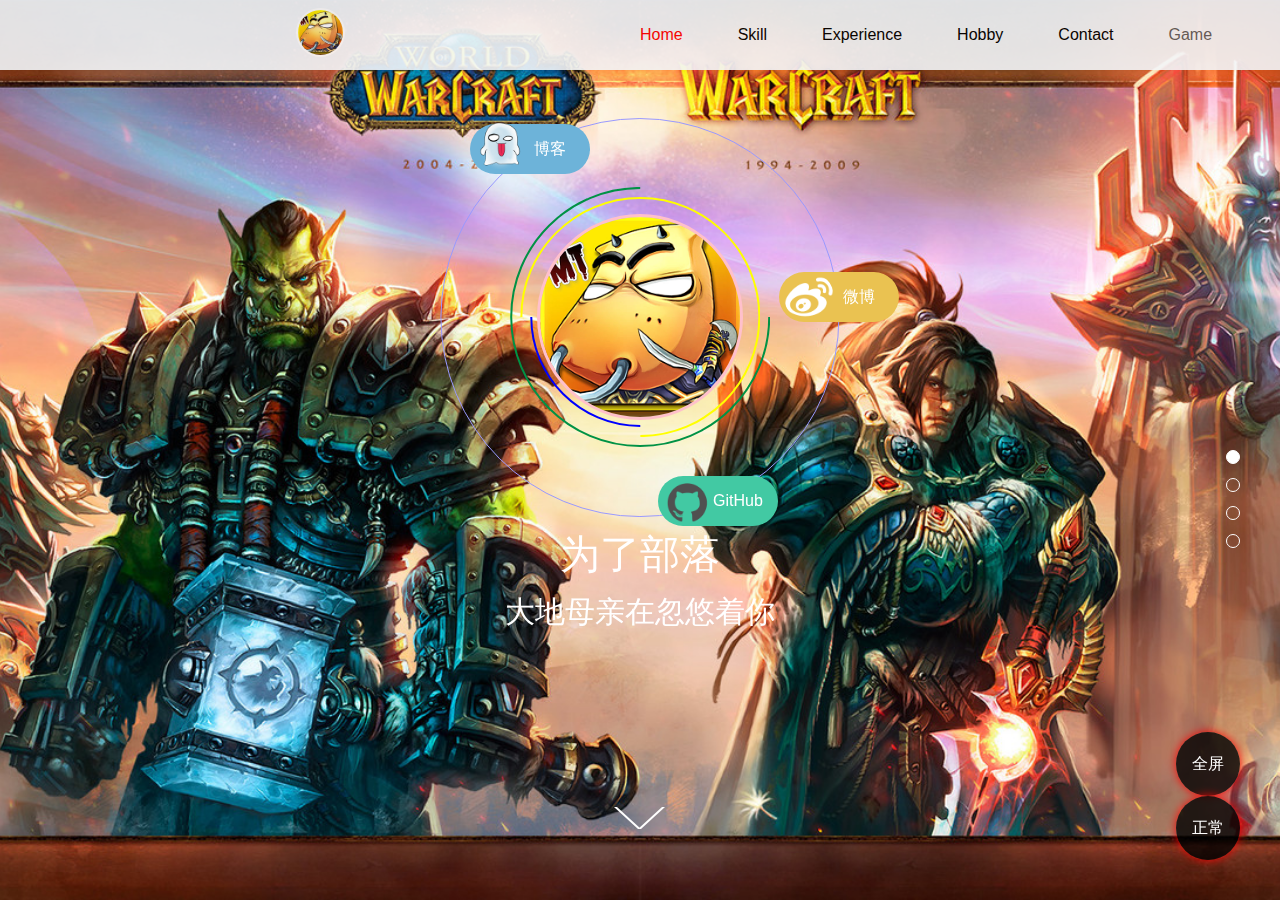
<file: index.html>
﻿<!DOCTYPE html>
<html lang="en">
<head>
	<meta charset="UTF-8">
	<title>MT(pup)</title>
    
    <meta name="viewport" content="width=device-width,initial-scale=1.0,maximum-scale=1.0,user-scalable=no">
    <meta name="apple-mobile-app-capable" content="yes">
    <meta name="apple-mobile-app-status-bar-style" content="black">
   
    <meta name="description" content="一只叫做黑夜的阿宅，想成为家喻户晓的大侠">
    <meta name="keywords" content="二次元，宅属性，前端，编程，全栈，绘画，设计">
    <meta http-equiv="X-UA-Compatible" content="IE=edge,chrome=1" />
    <meta http-equiv="X-UA-Compatible" content="IE=edge">
    <meta name="author" content="cononico">
    <meta name="application-name" content="Cononico" >

    <link rel="stylesheet" type="text/css" href="css/main.css">
    <link rel="stylesheet" type="text/css" href="css/process.css">
    <link rel="shortcut icon"  type="image/x-icon" href="favicon.ico" />
    
    <script type="text/javascript">
        //设定rem值
        document.getElementsByTagName("html")[0].style.fontSize = document.documentElement.clientWidth/20 + 'px';
    </script>
</head>
<body>
	<header class="head">
        <div class="head_logo_div">
            <img class="logo_img" src="images/upload/head.jpg"></a>
        </div>
        <div class="head_nav_div">
             <nav class="head_nav">
                <ul id="nav_ul">
                    <li class="nav_li_on nav_ul_li">Home</li>
                    <li class="nav_ul_li">Skill</li>
                    <li class="nav_ul_li">Experience</li>
                    <li class="nav_ul_li">Hobby</li>
                    <li class="nav_ul_li">Contact</li>
                    <a href="demos/sudoku/sudoku.html" target="_blank"><li class="nav_ul_li">Game</li></a>
                </ul>
            </nav>
        </div>
        <div class="clear"></div>
    </header>
    
    <ul class="float_btn" id="float_btn">
        <li class="btn_on"></li>
        <li></li>
        <li></li>
        <li></li>
    </ul>
    <div class="full_btn">
        <a href="javascript:;" id="full_screen_y">全屏</a>
        <a href="javascript:;" id="full_screen_n">正常</a>
    </div>
    <div class="wrapBox" id="wrapBox">
        <div class="box">
            <img class="box_bg" src="images/upload/pic_1.jpg">
            <div class="box01_content">
                <div class="head_div">
                    <div class="cycle_item">
                        <a href="javascript:;" class="github_a" id="github_a" target="_blank">
                            <span class="github_icon"></span>
                            <span class="github_text"><p class="item_name">GitHub</p></span>
                        </a>
                        <a href="javascript:;" class="weibo_a" id="weibo_a" target="_blank">
                            <span class="weibo_icon"></span>
                            <span class="weibo_text"><p class="item_name">微博</p> </span>
                        </a>
                        <a href="javascript:;" class="blog_a" id="blog_a" target="_blank">
                            <span class="blog_icon"></span>
                            <span class="blog_text"><p class="item_name"> 博客</p></span>
                        </a>

                        <div class="green_cycle">
                            <img class="green_cycle_img" src="images/icon/green_cycle.svg">
                            <div class="yellow_cycle">
                                <img class="yellow_cycle_img" src="images/icon/yellow_cycle.svg">
                                <div class="blue_cycle">
                                    <img class="blue_cycle_img" src="images/icon/blue_cycle.svg">
                                    <div class="head_img_div">
                                        <img class="head_img" src="images/upload/head.jpg">
                                    </div>
                                </div>
                            </div>
                        </div>
                    </div>
                </div>
                <h1 class="title">为了部落</h1>
                <h2 class="title_h2">大地母亲在忽悠着你</h2>
                <div id="box01_text">
                <p class="box01_p">我替补一万年！</p>
                <p class="box01_p">现在让我当MT......</p>
                <p class="box01_p">你们这是自寻死路.</p>
                </div>
            </div>
            <div class="arrow_div">
                <img class="arrow_img" src="images/icon/arrowhead.png">
            </div>
        </div>
        
        <div class="box">
            <img class="box_bg" src="images/upload/pic_2.jpg">
            
            <div class="box02_content box_content">
                <div id='bar_container' class="bar_container">
                    <div class='bar mint' data-percent='85' data-skill='HTML5+CSS3'></div>
                    <div class='bar red' data-percent='75' data-skill='JavaScript'></div>
                    <div class='bar lila' data-percent='50' data-skill='前端工程化'></div>
                    <div class='bar orange' data-percent='30' data-skill='Node.js'></div>
                    <div class='bar gray' data-percent='30' data-skill='Java || C++'></div>
                    <div class="bar blue" data-percent='50' data-skill='PS&FW'></div>
                    <div class="bar green" data-percent='40' data-skill='绘画'></div>
                </div>
                <div id="box02_text">
                    <h1>About Skill</h1>
                    <div class="overline"></div>
                    <p>2009,第一次接触是C/C++,第一个Hello Word</p>
                    <p>2010,三月份在寝室迷上了网络游戏</p>
                    <p>九月份开始学习到Java</p>
                    <p>2011,年初的时候摸了摸Android，觉得稀奇有趣</p>
                    <p>剩下的月份我在看JavaWeb</p>
                    <p>2012,接触js脚本,兴趣开始转到前端和脚本语言</p>
                    <p>上半年插科打诨</p>
                    <p>下半年开始学习H5,CSS3,JS</p>
                    <p>总之计算机让我稀奇古怪的想法得以实现，获得莫大的成就感</p>
                    <p>从而全程满状态满buff</p>
                    <p>而未来...</p>
                    <p>想成为一名全栈工程师</p>
                </div>
                <div class="clear"></div>
            </div>
            
            <div class="arrow_div">
                <img class="arrow_img" src="images/icon/arrowhead.png">
            </div>
            
        </div>
        
        <div class="box">
            <img class="box_bg" src="images/upload/pic_3.jpg">
            
            <div class="box_content box03_content">
                <ul id="timeUl" class="timeUl">
                    <li>
                        <div>
                            <h1>2009-2013</h1>
                            <p>湖北文理学院</p>
                            <p>专业：电子信息工程</p>
                            <p>在游戏里奋力拼杀险些在考试战场中挂科(poi~)</p>
                            <p>最喜欢的科目是wow<p>
                            <p>总想有所作为（然并卵TVT）</p>
                        </div>
                    </li>
                    <li>
                        <div>
                            <h1>2013.3-2015.9</h1>
                            <p>云蜂智慧传媒</p>
                            <p>程序员</p>
                            <p>学到好多学校学不到的东西</p>
                            <p>对未来充满希望</p>
                        </div>
                    </li>
                    <li>
                       <div>
                            <h1>2015.10-NOW</h1>
                            <p>场地汇信息技术有限公司</p>
                            <p>前端工程师</p>
                            <p>懂得越多越觉得需要学习</p>
                            <p>满状态满buff</p>
                        </div>
                    </li>
                    <li>
                       <div>
                            <h1>Future</h1>
                            
                            <p>...</p>
                        </div>
                    </li>
                </ul>
                 <div class="left_div" id="left_div">
                     <img class="left_arrow" src="images/icon/arrowleft.png">
                 </div>
                 <div class="right_div" id="right_div">
                      <img class="right_arrow" src="images/icon/arrowright.png">
                 </div>
            </div>
            
             <div class="arrow_div">
                <img class="arrow_img" src="images/icon/arrowhead.png">
            </div>
        </div>
        
        
        <div class="box">
            
            <img class="box_bg" src="images/upload/pic_4.jpg">
            <div class="box_content box04_content">
                <h1 class="box04_title">Something Of Hobby</h1>
                <ul class="hobby_content">
                    <li class="hobby_01">
                        <div class="hobby_img_div">
                            <div class="spinner spinner_01"></div>
                            <div class="hobby_img">
                                <img src="images/upload/kapok.jpg">
                            </div>
                            <div class="hobby_img_info">
                                <h1>绘画</h1>
                                <h2>素描&水粉</h2>
                            </div>
                        </div>
                        <div class="hobby_text_div">
                            <div class="hobby_img_info_mob">
                                <h1>绘画/<a>手绘&CG</a></h1>
                            </div>
                            <p class="about_p">
                                小学时就开始拿着笔头被要烂的铅笔瞎画,
                                可惜父母和我都没发现这是个值得培养的爱好,以至于现在发展为一个手残.(美术生比较容易考大学)
                            </p>
                            <p>
                                比较擅长素描静物,人物始终画不好.
                                </a>
                            </p>
                        </div>
                    </li>
                    <li class="hobby_02">
                        <div class="hobby_img_div">
                            <div class="spinner spinner_02"></div>
                            <div class="hobby_img">
                                <img src="images/upload/acg.png">
                            </div>
                            <div class="hobby_img_info">
                                <h1>影视</h1>
                                <h2>动漫&电影&wow</h2>
                            </div>
                        </div>
                        <div class="hobby_text_div">
                            <div class="hobby_img_info_mob">
                                <h1>影视<a>动漫&电影&wow</a></h1>
                            </div>
                            <p class="about_p">
                                相对于日系动漫更喜欢欧美动漫,
                                电影剧情类的.还有总觉得国外的影视作品观点角度很独特.
                            </p>
                            <p>
                                电影对我而言是和文学一样的文化,最具感染力的抒情方式.
                            </p>
                        </div>
                    </li>
                    <li class="hobby_03">
                        <div class="hobby_img_div">
                            <div class="spinner spinner_03"></div>
                            <div class="hobby_img">
                                <img src="images/upload/reading.jpg">
                            </div>
                            <div class="hobby_img_info">
                                <h1>其他</h1>
                                <h2>夜跑&数独</h2>
                            </div>
                        </div>
                        <div class="hobby_text_div">
                            <div class="hobby_img_info_mob">
                                <h1>运动/<a>夜跑</a></h1>
                            </div>
                            <p class="about_p">
                                和大多数人一样跑步最初的目的是为了减肥;
                                但真正坚持一段时间后会上瘾;跑步可以什么都不想仅仅数着呼吸节奏;
                                也可以不停的思考脑洞无线放大.
                                数独是一种什么都不用只需要动脑子的游戏与我来说是一种享受.
                            </p>
                            <p>
                                此外也会写些小程序自娱自乐.
                            </p>
                        </div>
                    </li>
                    <div class="clear"></div>
                </ul>
            </div>
             <div class="arrow_div">
                <img class="arrow_img" src="images/icon/arrowhead.png">
            </div>
        </div>
        
        <foot id="foot" class="foot">
            <h1 class="foot_title">Contact With Me</h1>
            <div class="foot_info_main">
                <ul>
                    <li class="github_items">
                        <a href="https://github.com/puplive" target="_blank">GitHub</a>
                    </li>
                    <li class="google_items">
                        <a href="JavaScript:;" target="_blank">Google+</a>
                    
                    </li>
                    <li class="twitter_items">
                        <a href="JavaScript:;" target="_blank">Twitter</a>
                    
                    </li>
                    <li class="facebook_items">
                        <a href="JavaScript:;" target="_blank">FaceBook</a>
                    
                    </li>
                    <li class="weibo_items">
                        <a href="JavaScript:;" target="_blank">微博</a>
                    
                    </li>
                    <li class="zhihu_items">
                        <a href="https://www.zhihu.com/people/puplive" target="_blank">知乎</a>
                    
                     </li>
                     <li class="blog_items">
                        <a href="JavaScript:;" target="_blank">博客</a>
                    
                     </li>
                     <li class="email_items">
                        <a href="mailto:136320309@qq.com" target="_blank">邮箱</a>
                    </li>
                    <div class="clear"></div>
                </ul>
                <div class="qrcode_div">
                    <span class="weixin">
                        <a class="weixin_icon"></a>
                        <img class="weixin_img" src="images/upload/weixin_qr.jpg">
                    </span>
                    <span class="dingding">
                        <a class="dingding_icon"></a>
                        <img class="dingding_img" src="images/upload/dingding_qr.jpg">
                    </span>
                    <span class="qq">
                        <a class="qq_icon"></a>
                        <img class="qq_img" src="images/upload/qq_qr.jpg">
                    </span>
                </div>
            </div>
            <div class="foot_power">
                <h3>©2016 Pwoerd 
                    <a href="javascript:;" title="Night" target="_blank"> Night's</a>
                    <a href="javascript:;" title="IceEnd">山口山</a>
                    <a href="javascript:;" title="beian" target="_blank">安泽拉斯ICP备0000000号-0</a>
                </h3>
            </div>
        </foot>
    </div>
    <script type="text/javascript" src="js/main.js"></script>
</body>
    
</html>
</file>
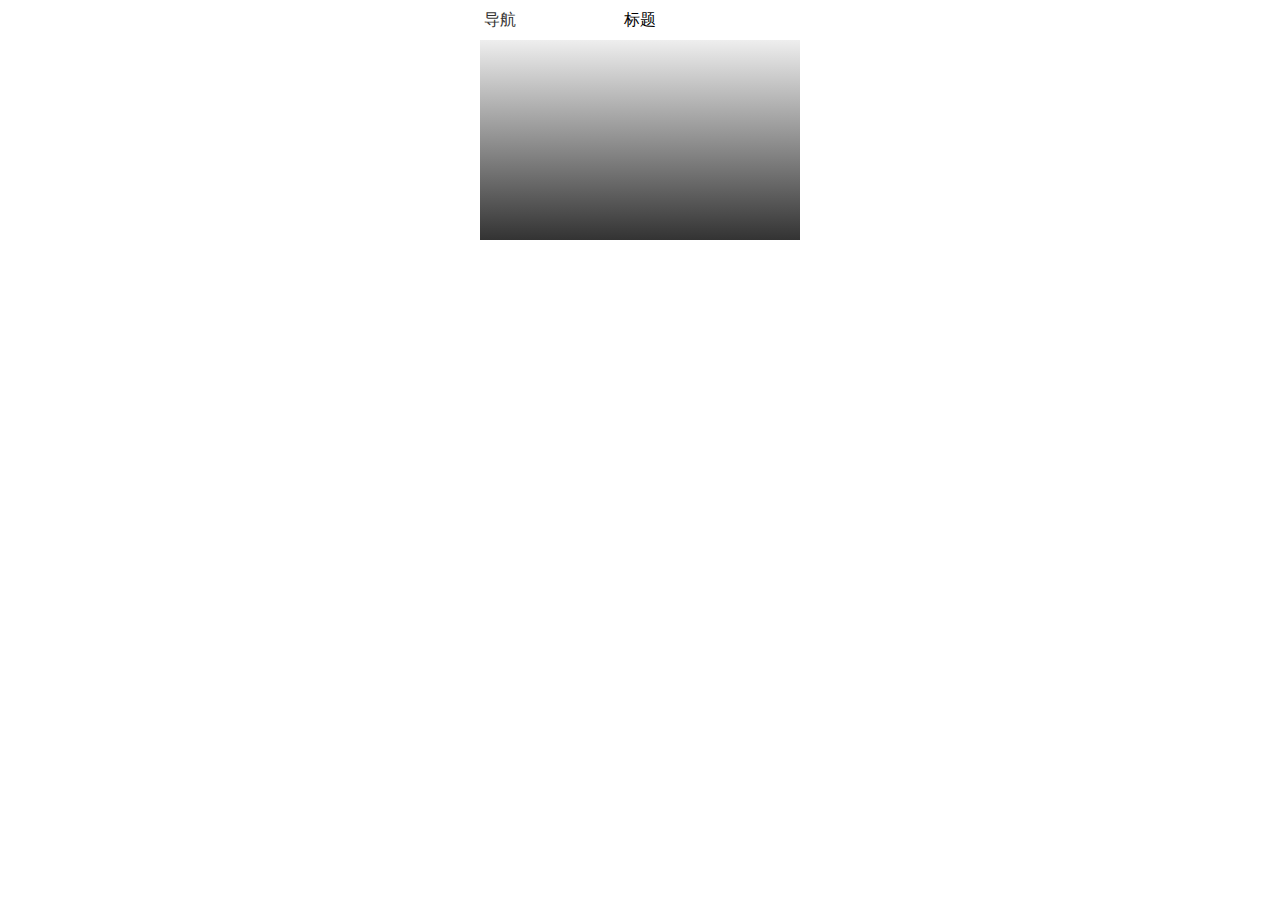
<file: video/list.html>
<!DOCTYPE html>
<html lang="en">
<head>
	<meta charset="UTF-8">
	<title>电影</title>
	<meta name="viewport" content="width=device-width,initial-scale=1.0,maximum-scale=1.0,user-scalable=no">
	<link rel="stylesheet" href="style/video.css">
</head>
<body>
	<div class="main">
		<header class="header">
			<a class="btn" id="nav_btn" href="javascript:;">导航</a>
			<h1>标题</h1>
			<a class="btn"></a>
		</header>
		<nav class="nav" id="nav">
			<a href="javascript:;">首页</a>
			<a href="javascript:;">p1</a>
			<a href="javascript:;">p2</a>
			<a href="javascript:;">p3</a>
			<a href="javascript:;">p4</a>
			<a href="javascript:;">p5</a>	
		</nav>
		<div class="con av">
			<ul class="list" id="list">
				<li>
					<h3></h3>
					<p></p>
					<a href=""></a>
				</li>
			</ul>
		</div>
			

	</div>
	<script type="text/javascript" src="../js/jquery-3.1.1.min.js"></script>
	<script src="js/video.js"></script>
	<script src="js/tpl.js"></script>
	<script src="js/data.js"></script>
	<script>
		console.log(data);
		v_list('list',data);
	</script>
</body>
</html>
</file>
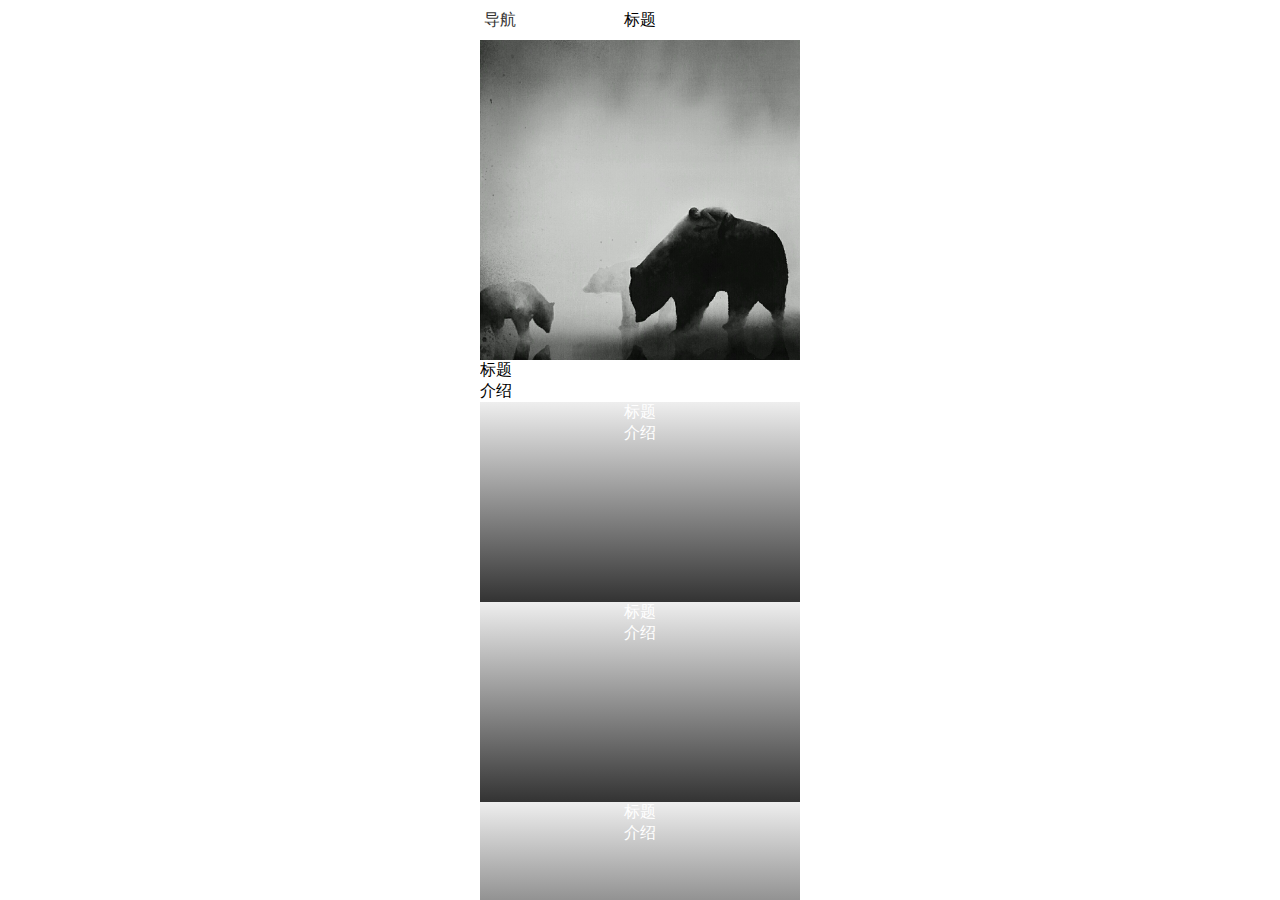
<file: video/video.html>
<!DOCTYPE html>
<html lang="en">
<head>
	<meta charset="UTF-8">
	<title>电影</title>
	<meta name="viewport" content="width=device-width,initial-scale=1.0,maximum-scale=1.0,user-scalable=no">
	<link rel="stylesheet" href="style/video.css">
</head>
<body>
	<div class="main">
		<header class="header">
			<a class="btn" id="nav_btn" href="javascript:;">导航</a>
			<h1>标题</h1>
			<a class="btn"></a>
		</header>
		<nav class="nav" id="nav">
			<a href="javascript:;">首页</a>
			<a href="javascript:;">p1</a>
			<a href="javascript:;">p2</a>
			<a href="javascript:;">p3</a>
			<a href="javascript:;">p4</a>
			<a href="javascript:;">p5</a>	
		</nav>
		<article class="con">
			<article>
				<div class="banner">
					<ul>
						<li>
							<img src="images/ban1.jpg" alt="">
						</li>
					</ul>
				</div>
				<section>
					<h3>标题</h3>
					<p>介绍</p>
				</section>
			</article>
			<ul class="list">
				<li>
					<h3>标题</h3>
					<p>介绍</p>
				</li>
				<li>
					<h3>标题</h3>
					<p>介绍</p>
				</li>
				<li>
					<h3>标题</h3>
					<p>介绍</p>
				</li>
				<li>
					<h3>标题</h3>
					<p>介绍</p>
				</li>
			</ul>
		</article>

	</div>
	<script type="text/javascript" src="../js/jquery-3.1.1.min.js"></script>
	<script src="js/video.js"></script>
</body>
</html>
</file>
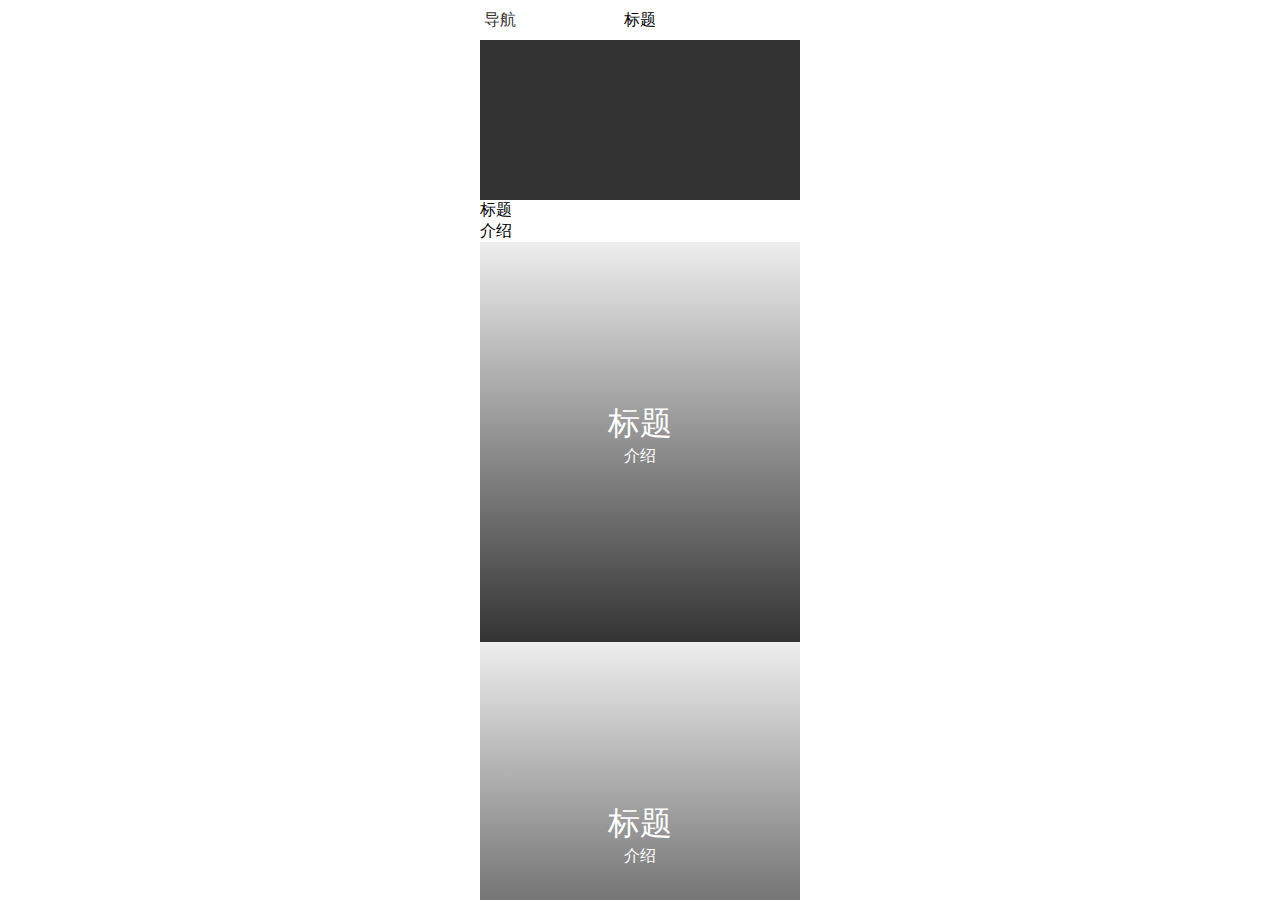
<file: yangfa/yf.html>
<!DOCTYPE html>
<html lang="en">
<head>
	<meta charset="UTF-8">
	<title>yf</title>
	<meta name="viewport" content="width=device-width,initial-scale=1.0,maximum-scale=1.0,user-scalable=no">
	<link rel="stylesheet" href="yf.css">
	
</head>
<body>
	<div class="main">
		<header class="header">
			<a class="btn" id="nav_btn" href="javascript:;">导航</a>
			<h1>标题</h1>
			<a class="btn"></a>
		</header>
		<nav class="nav" id="nav">
			<a href="javascript:;">首页</a>
			<a href="javascript:;">p1</a>
			<a href="javascript:;">p2</a>
			<a href="javascript:;">p3</a>
			<a href="javascript:;">p4</a>
			<a href="javascript:;">p5</a>	
		</nav>
		<article class="con">
			<article>
				<div class="banner"></div>
				<section>
					<h3>标题</h3>
					<p>介绍</p>
				</section>
			</article>
			<article class="list">
				<section>
					<h3>标题</h3>
					<p>介绍</p>
				</section>
				<section>
					<h3>标题</h3>
					<p>介绍</p>
				</section>
				<section>
					<h3>标题</h3>
					<p>介绍</p>
				</section>
				<section>
					<h3>标题</h3>
					<p>介绍</p>
				</section>
			</article>
		</article>

	</div>
	<script type="text/javascript" src="../js/jquery-3.1.1.min.js"></script>
	<script src="yf.js"></script>
</body>
</html>
</file>
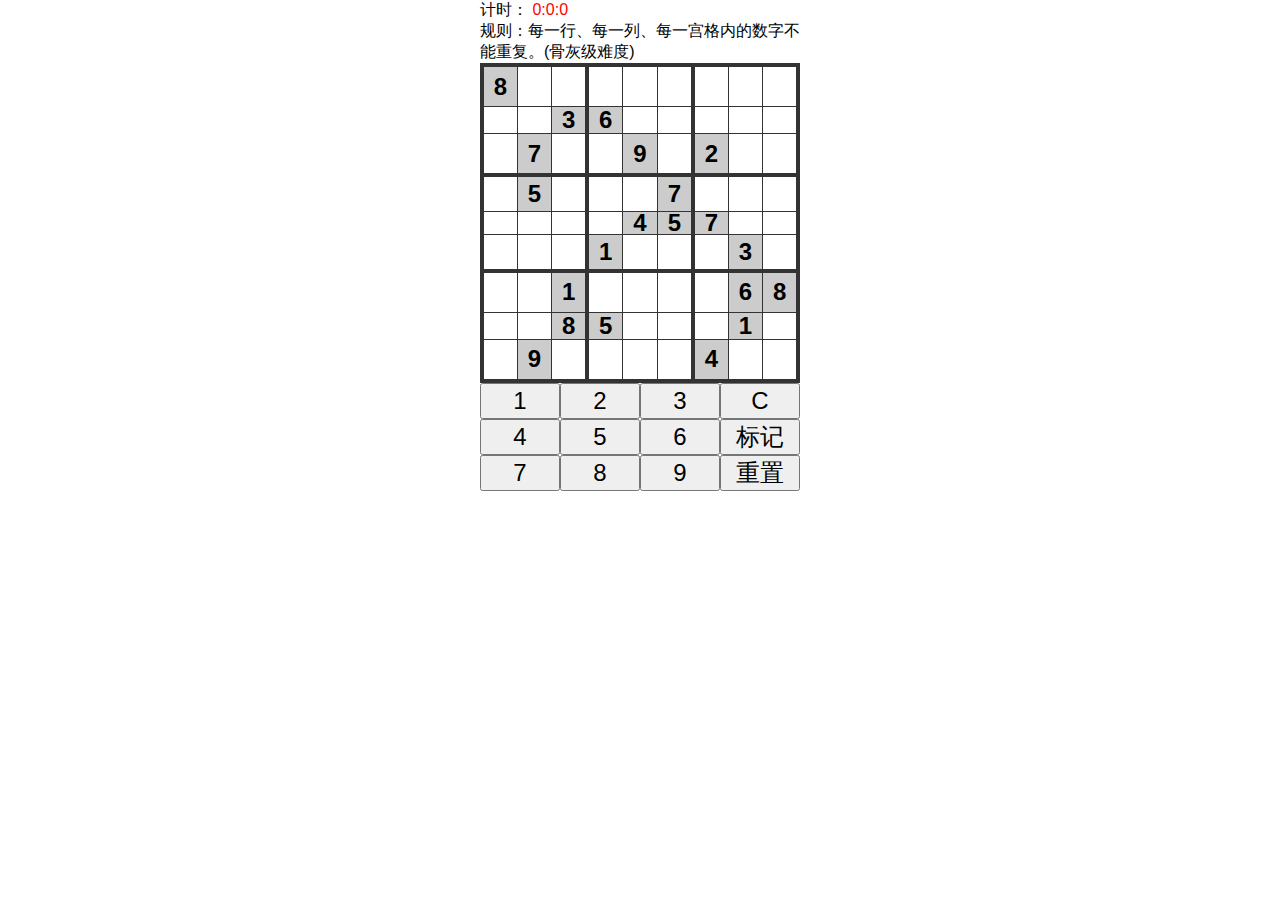
<file: demos/sudoku/sudoku.html>
<!doctype html>
<html>
<head>
    <meta charset="utf-8">
    <meta name="viewport" content="width=device-width,initial-scale=1.0,maximum-scale=1.0,user-scalable=no">
    <title>数独-李国瑞</title>
    <link rel="stylesheet" href="../../css/public.css">
    <link rel="stylesheet" href="sudoku.css">
    <script src="../../js/fontSize.js"></script>
</head>
<body>
    <div class="main" id="main"> 
        <div id="rule">
            <p>计时： <span id="timer"></span></p>
            <p>规则：每一行、每一列、每一宫格内的数字不能重复。(骨灰级难度)</p>
        </div>
        <table class="tb" id="tab">
        	<tr class="tr" id="tr_0">
            	<td>
                	<table class="tb_1" id="tb_0">
                        <tr><td></td><td></td><td></td></tr>
                        <tr><td></td><td></td><td></td></tr>   
                        <tr><td></td><td></td><td></td></tr>    
                    </table>
                </td>
                <td>
                	<table class="tb_1" id="tb_1">
                        <tr><td></td><td></td><td></td></tr>
                        <tr><td></td><td></td><td></td></tr>   
                        <tr><td></td><td></td><td></td></tr>    
                    </table>     
                </td>
                <td>
                	<table class="tb_1" id="tb_2">
                        <tr><td></td><td></td><td></td></tr>
                        <tr><td></td><td></td><td></td></tr>   
                        <tr><td></td><td></td><td></td></tr>    
                    </table>     
                </td>
            </tr>
            <tr class="tr" id="tr_1">
            	<td>
                	<table class="tb_1" id="tb_3">
                        <tr><td></td><td></td><td></td></tr>
                        <tr><td></td><td></td><td></td></tr>   
                        <tr><td></td><td></td><td></td></tr>    
                    </table>     
                </td>
                <td>
                	<table class="tb_1" id="tb_4">
                        <tr><td></td><td></td><td></td></tr>
                        <tr><td></td><td></td><td></td></tr>   
                        <tr><td></td><td></td><td></td></tr>    
                    </table>     
                </td>
                <td>
                	<table class="tb_1" id="tb_5">
                        <tr><td></td><td></td><td></td></tr>
                        <tr><td></td><td></td><td></td></tr>   
                        <tr><td></td><td></td><td></td></tr>    
                    </table>     
                </td>
            </tr>
            <tr class="tr" id="tr_2">
            	<td>
                	<table class="tb_1" id="tb_6">
                        <tr><td></td><td></td><td></td></tr>
                        <tr><td></td><td></td><td></td></tr>   
                        <tr><td></td><td></td><td></td></tr>    
                    </table>     
                </td>
                <td>
                	<table class="tb_1" id="tb_7">
                        <tr><td></td><td></td><td></td></tr>
                        <tr><td></td><td></td><td></td></tr>   
                        <tr><td></td><td></td><td></td></tr>    
                    </table>     
                </td>
                <td>
                	<table class="tb_1" id="tb_8">
                        <tr><td></td><td></td><td></td></tr>
                        <tr><td></td><td></td><td></td></tr>   
                        <tr><td></td><td></td><td></td></tr>    
                    </table>     
                </td>
            </tr> 
        </table>
        <div class="btn" id="btn">
            <input type="button" value="1">
            <input type="button" value="2">
            <input type="button" value="3">
            <input type="button" value="C">
            <input type="button" value="4">
            <input type="button" value="5">
            <input type="button" value="6">
            <input type="button" value="标记">
            <input type="button" value="7">
            <input type="button" value="8">
            <input type="button" value="9">
            <input type="button" value="重置">
        </div>
    </div>
    <script type="text/javascript" src="../../js/jquery-3.1.1.min.js"></script>
    <script src="sudoku.js"></script>
</body>
</html>
</file>
<file: css/process.css>
#bar_container{
    float: left;
    color: #ffffff;
    width: 50%;
}

#box02_text{
    float: left;
}

.bar {
  height: 40px;
  width: 0;
  transition: width 1.2s ease-in-out;
  -webkit-transition: width 1.2s ease-in-out;
  -moz-transition: width 1.2s ease-in-out;
  -ms-transition: width 1.2s ease-in-out;
  position: relative;
  margin: 30px 0;
  border-radius: 4px;
}

.bar.mint {
  background-color: #14c3a2;
  background-image: repeating-linear-gradient(-45deg, #14c3a2, #14c3a2 30px, #22e8c3 30px, #22e8c3 60px);
  background-size: 600px 100%;
  animation: barberpole 12s linear infinite;
  -webkit-animation: barberpole 12s linear infinite;
  -moz-animation: barberpole 12s linear infinite;
  -o-animation: barberpole 12s linear infinite;
  -ms-accelerator: barberpole 12s linear infinite;
  border-bottom: 5px solid #0d7e68;
}

.bar.red {
  background-color: #cf4647;
  background-image: repeating-linear-gradient(-45deg, #cf4647, #cf4647 30px, #da6e6f 30px, #da6e6f 60px);
  background-size: 600px 100%;
  animation: barberpole 12s linear infinite;
  -webkit-animation: barberpole 12s linear infinite;
  -moz-animation: barberpole 12s linear infinite;
  -o-animation: barberpole 12s linear infinite;
  -ms-accelerator: barberpole 12s linear infinite;
  border-bottom: 5px solid #9f292a;
}

.bar.orange {
  background-color: #eb7b59;
  background-image: repeating-linear-gradient(-45deg, #eb7b59, #eb7b59 30px, #f09f87 30px, #f09f87 60px);
  background-size: 600px 100%;
  animation: barberpole 12s linear infinite;
  -webkit-animation: barberpole 12s linear infinite;
  -moz-animation: barberpole 12s linear infinite;
  -o-animation: barberpole 12s linear infinite;
  -ms-accelerator: barberpole 12s linear infinite;
  border-bottom: 5px solid #dd481b;
}

.bar.lila {
  background-color: #524656;
  background-image: repeating-linear-gradient(-45deg, #524656, #524656 30px, #6d5d72 30px, #6d5d72 60px);
  background-size: 600px 100%;
  animation: barberpole 12s linear infinite;
  -webkit-animation: barberpole 12s linear infinite;
  -moz-animation: barberpole 12s linear infinite;
  -ms-accelerator: barberpole 12s linear infinite;
  -o-animation: barberpole 12s linear infinite;
  border-bottom: 5px solid #2a242c;
}

.bar.gray {
  background-color: #595b5a;
  background-image: repeating-linear-gradient(-45deg, #595b5a, #595b5a 30px, #727574 30px, #727574 60px);
  background-size: 600px 100%;
  animation: barberpole 12s linear infinite;
  -webkit-animation: barberpole 12s linear infinite;
  -moz-animation: barberpole 12s linear infinite;
  -ms-accelerator: barberpole 12s linear infinite;
  -o-animation: barberpole 12s linear infinite;
  border-bottom: 5px solid #333434;
}

.bar.blue {
  background-color: blueviolet;
  background-image: repeating-linear-gradient(-45deg, #595b5a, #595b5a 30px, #727574 30px, #727574 60px);
  background-size: 600px 100%;
  animation: barberpole 12s linear infinite;
  -webkit-animation: barberpole 12s linear infinite;
  -moz-animation: barberpole 12s linear infinite;
  -o-animation: barberpole 12s linear infinite;
  -ms-accelerator: barberpole 12s linear infinite;
  border-bottom: 5px solid #333434;
}

.bar.green {
  background-color: green;
   background-image: repeating-linear-gradient(-45deg, #cf4647, #cf4647 30px, #da6e6f 30px, #da6e6f 60px);
  background-size: 600px 100%;
  animation: barberpole 12s linear infinite;
  -webkit-animation: barberpole 12s linear infinite;
  -moz-animation: barberpole 12s linear infinite;
  -o-animation: barberpole 12s linear infinite;
  -ms-accelerator: barberpole 12s linear infinite;
  border-bottom: 5px solid #dd481b;
}

.bar.active:after, .bar.active:before {
  opacity: 1;
  font-size: 16px;
}

.bar:before {
  content: attr(data-skill);
  display: block;
  position: absolute;
  top: 0;
  left: 0;
  padding: 10px;
  height: 40px;
  font-style: italic;
  opacity: 0;
  transition: opacity 2s 0.6s;
  -webkit-transition: opacity 2s 0.6s;
  -moz-transition: opacity 2s 0.6s;
  -ms-transition: opacity 2s 0.6s;
  -o-animation: opacity 2s 0.6s;
}

.bar:after {
  content: attr(data-percent) "%";
  display: block;
  position: absolute;
  top: 0;
  right: 0;
  height: 40px;
  padding: 10px;
  opacity: 0;
  transition: opacity 2s 0.6s;
  -webkit-transition: opacity 2s 0.6s;
  -moz-transition: opacity 2s 0.6s;
  -ms-transition: opacity 2s 0.6s;
  -o-animation: opacity 2s 0.6s;
}

@keyframes barberpole {
  from {
    background-position: 0% 0%;
  }

  to {
    background-position: 600px 0%;
  }
}

@-webkit-keyframes barberpole {
  from {
    background-position: 0% 0%;
  }

  to {
    background-position: 600px 0%;
  }
}

@-moz-keyframes barberpole {
  from {
    background-position: 0% 0%;
  }

  to {
    background-position: 600px 0%;
  }
}

@-ms-keyframes barberpole {
  from {
    background-position: 0% 0%;
  }

  to {
    background-position: 600px 0%;
  }
}

@-o-keyframes barberpole {
  from {
    background-position: 0% 0%;
  }

  to {
    background-position: 600px 0%;
  }
}

.bar.active[data-percent="5"] {
  width: 5%;
}

.bar.active[data-percent="10"] {
  width: 10%;
}

.bar.active[data-percent="15"] {
  width: 15%;
}

.bar.active[data-percent="20"] {
  width: 20%;
}

.bar.active[data-percent="25"] {
  width: 25%;
}

.bar.active[data-percent="30"] {
  width: 30%;
}

.bar.active[data-percent="35"] {
  width: 35%;
}

.bar.active[data-percent="40"] {
  width: 40%;
}

.bar.active[data-percent="45"] {
  width: 45%;
}

.bar.active[data-percent="50"] {
  width: 50%;
}

.bar.active[data-percent="55"] {
  width: 55%;
}

.bar.active[data-percent="60"] {
  width: 60%;
}

.bar.active[data-percent="65"] {
  width: 65%;
}

.bar.active[data-percent="70"] {
  width: 70%;
}

.bar.active[data-percent="75"] {
  width: 75%;
}

.bar.active[data-percent="80"] {
  width: 80%;
}

.bar.active[data-percent="85"] {
  width: 85%;
}

.bar.active[data-percent="90"] {
  width: 90%;
}

.bar.active[data-percent="95"] {
  width: 95%;
}

.bar.active[data-percent="100"] {
  width: 100%;
}
</file>
<file: demos/sudoku/sudoku.css>
/**{
        margin:0;
        padding:0;
        font-family:'黑体'
}*/
#timer{color: #f00}
.main{
        width:20rem;
        margin:0 auto;
        font-family:微软雅黑,Helvetica,Microsoft YaHei;
        /*background:#FFF*/
}
table{
        table-layout:fixed;
        border:2px solid #333;
        box-sizing: border-box;
        line-height: 0;
}
.tb{
        width: 20rem;
        height: 20rem;
}
.tb .tb_1{
        width: 100%;
        height: 100%
}
.tb .tb_1 td{
        border:1px solid #333;
        text-align:center;
        font-weight: bold;
        font-size: 1.5rem;
}
.tb .wrong{color:#f00}
.tb .td_style{ background:#FF9}

.tb .initial{
        background: #ccc
}
.btn{
        width: 20rem;
        border:0px solid #000;
}
.btn input{
        width: 25%;
        line-height: 2rem;
        font-size: 1.5rem;
        float: left;
}
.btn .input_style{
        background-color: #337ab7;
        border-color: #2e6da4;
}
</file>
<file: css/main.css>
/* reset */
*{
    margin:0;
    padding:0;
    list-style-type:none;
    font-family: 'Microsoft Yahei', '宋体', arial, 'Hiragino Sans GB', Helvetica;
}

label{
    cursor:pointer;
}

img{
    vertical-align:middle;
}

table{
    empty-cells:show;
    border-collapse:collapse;
    border-spacing:0;
}

abbr,acronym{
    border:0;
    font-variant:normal;
}

address,caption,cite,code,dfn,em,th,var,optgroup{
    font-style:normal;
    font-weight:normal;
}

input,button,textarea,select,optgroup,option{
    font-family:inherit;
    font-size:inherit;
    font-style:inherit;
    font-weight:inherit;
}

input,button,textarea,select{
    *font-size:100%;
}

a,img{
    border:0;
}

a,a:visited,a:hover{
    color:#5e5e5e; 
    text-decoration:none;
}

.clear{
    clear: both;
}

/*main*/
body{
    background-color: #ffffff;
    width: 100%;
}

.head{
    position: fixed;
    top: 0;
    left: 0;
    z-index: 999;
    width: 100%;
    background-color: #f3f7fa;
    height: 70px;
    filter:alpha(opacity=90);
    -moz-opacity:0.9;
    opacity:0.9;
    -khtml-opacity: 0.9;  
}

.logo_img{
    width: 45px;
    height: 45px;
    border-radius: 50%;
    border: 2px solid #ffffff;
    margin-bottom: 15px;
}

.head_logo_div,.head_nav_div{
    width: 50%;
    float: left;
}

.head_logo_div{
    line-height: 70px;
    text-align: center;
}

.head_nav_div{
    line-height: 70px;
}

.head_nav{
    margin: 0 auto;
}

.head_nav ul li{
    float: left;
    margin-right: 55px;
    cursor: pointer;
    font-size: 16px;
}

.head_nav ul li a{
    font-size: 16px;
    color: #333333;
    -webkit-transition: all 0.2s;
    -moz-transition: all 0.2s;
    -o-transition: all 0.2s;
    transform: all 0.2s;
}

.head_nav ul li a:hover{
    color:#4b91c9;
}

.wrapBox{
    top: 0;
    position: fixed;
    width: 100%;
    height: 100%;
}
/*
#wrapBox{
    -webkit-transition: all 1s;
    -moz-transition: all 1s;
    -o-transition: all 1s;

}
*/
.box{
    overflow: hidden;
    position: relative;
    width: 100%;
    height: 100%;
/*
    -webkit-transition: all 1s;
    -moz-transition: all 1s;
    -o-transition: all 1s;
*/
}

.box01_content{  
    position: absolute;
    z-index: 3;
    top: 13%;
    left: 10%;
    width: 80%;
}

.head_div{
    width: 80%;
    margin:0 auto;
    height: 50%;
}

.cycle_item{
    background: url('../images/icon/cycle.svg') no-repeat;
    width: 400px;
    height: 400px;
    margin-left: auto;
    margin-right: auto;
    position: relative;
}

.green_cycle{
    width: 260px;
    height: 260px;
    margin:0 auto;
    padding-top: 70px;
}

.yellow_cycle{
    display: inline-block;
    width: 240px;
    height: 240px;
    margin: 10px;
}

.blue_cycle{
    width: 220px;
    height: 220px;
    text-align: center;
    margin: 10px auto 10px auto;
}

.green_cycle_img,.yellow_cycle_img,.blue_cycle_img{
    position: absolute;
}

.head_img_div{
    position: relative;
    z-index: 2;
    display: inline;
    width: 200px;
    height: 200px;
    margin-top: 7px;
}

.head_img {
    display: inline-block;
    width: 200px;
    height: 200px;
    border-radius: 50%;
    border: 3px solid pink;
    margin: 7px;
    -webkit-animation: headneon 1.5s ease-in-out infinite alternate;
    -moz-animation: headneon 1.5s ease-in-out infinite alternate;
    animation: headneon 1.5s ease-in-out infinite alternate;
}

@-webkit-keyframes headneon {
    from {
        box-shadow: 0 0 1px #fff,
                    0 0 2px #fff,
                    0 0 3px #fff,
                    0 0 4px #fff;
    }
    to {
        box-shadow: 0 0 5px #fff,
                    0 0 10px #fff,
                    0 0 15px #fff,
                    0 0 20px #fff;
    }
}

@-moz-keyframes headneon {
    from {
        box-shadow: 0 0 1px #fff,
                    0 0 2px #fff,
                    0 0 3px #fff,
                    0 0 4px #fff;
    }
    to {
        box-shadow: 0 0 5px #fff,
                    0 0 10px #fff,
                    0 0 15px #fff,
                    0 0 20px #fff;
    }
}

.green_cycle_img{
    animation-name: clockwise;
    animation-duration:1s;
    animation-timing-function: linear;
    animation-iteration-count: infinite;
    animation-direction: normal;

    /*safari & Chrome */
    -webkit-animation-name:clockwise;
    -webkit-animation-duration:1s;
    -webkit-animation-timing-function: linear;
    -webkit-animation-iteration-count: infinite;
    -webkit-animation-direction: normal;
}

.yellow_cycle_img{
    animation-name: anticlockwise;
    animation-duration:1s;
    animation-timing-function: linear;
    animation-iteration-count: infinite;
    animation-direction: normal;

    /*safari & Chrome */
    -webkit-animation-name:anticlockwise;
    -webkit-animation-duration:1s;
    -webkit-animation-timing-function: linear;
    -webkit-animation-iteration-count: infinite;
    -webkit-animation-direction: normal;
}

.blue_cycle_img{
    animation-name: clockwise;
    animation-duration:1s;
    animation-timing-function: linear;
    animation-iteration-count: infinite;
    animation-direction: normal;

    /*safari & Chrome */
    -webkit-animation-name:clockwise;
    -webkit-animation-duration:1s;
    -webkit-animation-timing-function: linear;
    -webkit-animation-iteration-count: infinite;
    -webkit-animation-direction: normal;
}

@keyframes clockwise{
    from {
        -webkit-transform:rotate(0deg);
        -moz-transform:rotate(0deg);
        -ms-transform: rotate(0deg);
        -o-transform: rotate(0deg);
    }
    to {
        -webkit-transform:rotate(360deg);
        -moz-transform:rotate(360deg);
        -ms-transform: rotate(360deg);
        -o-transform: rotate(360deg);
    }
}

@-webkit-keyframes clockwise{
    from {
        -webkit-transform:rotate(0deg);
    }
    to {
        -webkit-transform:rotate(360deg);
    }
}

@keyframes anticlockwise{
    from {
        -webkit-transform:rotate(0deg);
        -moz-transform:rotate(0deg);
        -ms-transform: rotate(0deg);
        -o-transform: rotate(0deg);
    }
    to {
        -webkit-transform:rotate(-360deg);
        -moz-transform:rotate(-360deg);
        -ms-transform: rotate(-360deg);
        -o-transform: rotate(-360deg);
    }
}

@-webkit-keyframes anticlockwise{
    from {
        -webkit-transform:rotate(0deg);
    }
    to {
        -webkit-transform:rotate(-360deg);
    }
}

.cycle_item a{
    position: absolute;
    display: block;
    border-radius: 25px;
    width:120px;
    height: 50px;
    left: -50px;
    top: 180px;
}

.github_a{
    background-color: #42c9a3;
}


.github_icon{
    background: url('../images/icon/github.png') no-repeat;
    border-radius: 25px;
    display: block;
    width: 50px;
    height: 50px;
    position: relative;
    background-size: cover;
    -moz-background-size: cover;
    left: 5px;
}

.github_text,.weibo_text,.blog_text{
    width: 50px;
    margin-top: 0;
    left: 50px;
    text-align: right;
    padding: 0 5px;
    position: absolute;
    top: 0;
}

.item_name{
    font-size: 16px;
    line-height: 50px;
    text-align: center;
    color: #fff;
    white-space: nowrap;
}

.weibo_a{
    background-color: #EAC251;
}
.weibo_a .weibo_icon{
    background: url('../images/icon/weibo.png');
    border-radius: 25px;
    display: block;
    width: 50px;
    height: 50px;
    position: relative;
    background-size: cover;
    -moz-background-size: cover;
    left: 5px;
}


.blog_a{
    background-color: #6DB3D9;
}

.blog_a .blog_icon{
    background: url('../images/icon/blog.png');
    display: block;
    width: 50px;
    height: 50px;
    position: relative;
    background-size: cover;
    -moz-background-size: cover;
    left: 5px;
    top: -5px;
}

.box01_content h1,.box01_content h2,.box01_content p{
    color: #ffffff;
    font-weight: lighter;
    text-align: center;
}

.box01_content .title{
    font-size: 40px;
    margin-top: 10px; 
}

.box01_content .title_h2{
    font-size: 30px;
    margin-top: 10px;
    margin-bottom: 20px;
}

#box01_text{
    width: 100%;
    overflow: hidden;
    position: relative;
}

.box01_content .box01_p{
    font-size: 20px;
    font-weight: lighter;
    line-height: 38px;
    -webkit-transition: all ease 0.3s;
    -moz-transition: all ease 0.3s;
    -ms-transition: all ease 0.3s;
    transition: all ease 0.3s;
    filter:alpha(opacity=0);
    -moz-opacity:0;
    -khtml-opacity: 0;
    opacity: 0;
    cursor: pointer;
}

.box01_content .box01_p:hover{
    font-size: 22px;
}

.float_btn{
    z-index: 999;
    display: block;
    position: fixed;
    right: 40px;
    top: 50%;
}

.float_btn li{
    height: 12px;
    width: 12px;
    border: 1px solid #ffffff;
    border-radius: 50%;
    margin-bottom: 14px;
    background-color: transparent;
    -webkit-transition: all 0.3s;
    -moz-transition: all 0.3s;
    -o-transition: all 0.3s;
}

.float_btn li:last-child{
    margin-bottom: 0;
}

.float_btn>.btn_on{
    background: #ffffff;
}

.full_btn{
    z-index: 999;
    display: block;
    position: fixed;
    right: 40px;
    bottom: 40px;
}
.full_btn a{
    display: block;
    text-decoration: none;
    color: #fff;
    background: rgba(0,0,0,.8);
    font-size: 16px;
    text-align: center;
    line-height: 1rem;
    border-radius: 50%;
    height: 1rem;
    width: 1rem;
    box-shadow: 0 0 10px #f00;
}

.arrow_div{
    z-index: 5;
    position: absolute;
    bottom: 50px;
    text-align: center;
    width: 100%;
}

.box_content{
    width: 80%;
    left: 10%;
    position: absolute;
    z-index: 2;
}

.box_content{
    top: 18%;
}

.shuxian{
    width: 1px;
    height: 100%;
    background-color: #42c9a3;
}

#box02_text{
    width: 50%;
    min-width: 400px;
    float: left;
    overflow: hidden;
    cursor: pointer;
}

#box02_text h1{
    font-size: 25px;
    font-weight: lighter;
    color: #ffffff;
    margin-top: 25px;
    text-align: center;
    position: relative;
    right: -100%;
    -webkit-transition: all 0.5s;
    -moz-transition: all 0.5s;
    -o-transition: all 0.5s;
    transform: all 0.5s;
}

.overline{
    width: 100%;
    height: 0;
    border-bottom: 1px dashed #ffffff;
    position: relative;
    right: -100%;
    -webkit-transition: all 0.5s;
    -moz-transition: all 0.5s;
    -o-transition: all 0.5s;
    transform: all 0.5s;
}

#box02_text p{
    font-size: 20px;
    font-weight: lighter;
    color: #ffffff;
    line-height: 38px;
    text-align: center;
    position: relative;
    right: -100%;
    -webkit-transition: all 0.5s;
    -moz-transition: all 0.5s;
    -o-transition: all 0.5s;
    transform: all 0.5s;
}

#box02_text p:hover{
    font-size: 22px;
}

.box03_content{
    right: 19%;
    height: 60%;
    text-align: right;
    overflow: hidden;
}

.timeUl{
    height: 100%;
    width: 160%;
    position: relative;
    left: 0;
    -webkit-transition: all ease 0.8s;
    -moz-transition: all ease 0.8s;
    -ms-transition: all ease 0.8s;
    transition: all ease 0.8s;
}

.timeUl::before{
    content: ' ';
    top: 50%;
    position: absolute;
    height: 0;
    width: 100%;
    padding: 0 20px;
    border:1px dashed #ffffff;
    display: block;
}

.timeUl::after{
    content: '';
    display: table;
    clear: both;
}

.timeUl li{
    width: 25%;
    float: left;
    height: 100%;
    position: relative;
}

.timeUl li::before{
    content: ' ';
    top: 50%;
    left: 50%;
    position: absolute;
    height: 0;
    width: 12px;
    height: 12px;
    border: 4px solid #E7A98F;
    display: block;
    z-index: 35;
    background: #ffffff;
    border-radius: 50%;
    margin-top: -8px;
    margin-left: -8px;
}

.timeUl li div{
    height: 45%;
    width: 100%;
    background-color: #444444;
    filter:alpha(opacity=90);  
    -moz-opacity:0.9;  
    -khtml-opacity: 0.9;  
    opacity: 0.9;  
    text-align: center;
    color: #ffffff;
    box-shadow: 10px 10px 5px #000000;
}

.timeUl li:nth-child(2n) div{
    position: absolute;
    bottom: 10px;
}

.right_div,.left_div{
    z-index: 5;
    position: absolute;
    text-align: center;
    top: 50%;
}

.timeUl li div{
    font-weight: normal;    
}

.left_arrow,.right_arrow{
     margin-top: 52px;
}

.timeUl li div h1{
    line-height: 40px;
    font-size: 28px;
    font-weight: lighter;
}

.timeUl li div p{
    line-height: 28px;
    font-size: 18px;
    font-weight: lighter;
}

.right_div{
    right: 0;
}

.box04_content{
    left: 10%;
    height: 80%;
    overflow: hidden;
}

.box04_title{
    font-size: 25px;
    font-weight: lighter;
    text-align: center;
    color: #ffffff;
}


.hobby_content{
    padding: 15px 0 0 0;
}

.hobby_content li{
    width: 30%;
    float: left;
}

.hobby_img_div{
    position: relative;
    text-align: center;
    height: 280px;
}

.spinner{
    width: 230px;
    height: 230px;
    margin: 0 auto;
    border-radius: 50%;
    -webkit-transition: all 0.8s ease-in-out;
    -moz-transition: all 0.8s ease-in-out;
    transition: all 0.8s ease-in-out;
    filter:alpha(opacity=80);
    -moz-opacity:0.8;
    opacity:0.8;
    -khtml-opacity: 0.8;
    -webkit-animation: headneon 1.5s ease-in-out infinite alternate;
    -moz-animation: headneon 1.5s ease-in-out infinite alternate;
    animation: headneon 1.5s ease-in-out infinite alternate;
}

.spinner_01{
    border: 10px solid #ecab18;
    border-right-color: #1ad280;
    border-bottom-color: #1ad280;
}

.spinner_02{
    border: 10px solid #ff9933;
    border-right-color: #3366cc;
    border-bottom-color: #3366cc;
}

.spinner_03{
    border: 10px solid #339933;
    border-right-color: #cc9900;
    border-bottom-color: #cc9900;
}

.hobby_img{
    position: absolute;
    top: 10px;
    bottom: 0;
    left: 50%;
    margin-left: -115px;
    right: 0;
    width: 230px;
    height: 230px;
    border-radius: 50%;
}

.hobby_img_info{
    position: absolute;
    top: 10px;
    bottom: 0;
    left: 50%;
    margin-left: -115px;
    right: 0;
    width: 230px;
    height: 230px;
    border-radius: 50%;
    background: rgba(0, 0, 0, 0.6);
    filter:alpha(opacity=0);
    -moz-opacity:0;
    opacity:0;
    -khtml-opacity: 0;
    -webkit-transition: all 0.8s ease-in-out;
    -moz-transition: all 0.8s ease-in-out;
    transition: all 0.8s ease-in-out;
}

.hobby_img_info h1{
    margin:80px 45px 0 45px;
    line-height: 40px;
    font-size: 25px;
    color: #ffffff;
    font-weight: lighter;
    border-bottom: 1px solid #ffffff;
}

.hobby_img_info h2{
    color: #bbb;
    font-size: 18px;
    line-height: 35px;
    font-style: italic;
}

.hobby_img img{
    width: 230px;
    height: 230px;
    border-radius: 50%;    
}

.hobby_img_div:hover .spinner{
    -webkit-transform: rotate(180deg);
    -moz-transform: rotate(180deg);
    -ms-transform: rotate(180deg);
    -o-transform: rotate(180deg);
    transform: rotate(180deg);
}

.hobby_img_div:hover .hobby_img_info{
    filter:alpha(opacity=100);
    -moz-opacity:1;
    opacity:1;
    -khtml-opacity: 1;
}

.hobby_text_div{
    padding: 0 30px;
    color: #DADADA;
}

.hobby_text_div p{
    text-indent:2em;
    padding: 0.2em 0;
    font-size: 19px;
    font-weight: lighter;
}

.hobby_text_div p a{
    color: #EEEEEE;
    font-weight: lighter;
    text-decoration: underline;
}

.hobby_01{
    background: rgba(140, 131, 131, 0.6);
    padding: 15px 0 15px 0;
    margin-right: 3%;
    border-radius: 10px;
}

.hobby_02{
    background: rgba(132, 59, 59, 0.6);
    padding: 15px 0 10px 0;
    margin-right: 3%;
    border-radius: 10px;
}

.hobby_03{
    background: rgba(114, 53, 134, 0.6);
    padding: 15px 0 10px 0;
    border-radius: 10px;
}

.hobby_03 .hobby_text_div p a{
    color: #969292;
}

.foot{
    width: 100%;
    background: #ffffff;
    position: relative;
    padding-top: 60px;
    display: block;
}

.foot_info_main{
    width: 62%;
    margin: 0 auto;
    padding-bottom: 60px;
    border-bottom: 1px solid #eeeeee;
}

.foot_info_main ul{
    width: 100%;
}

.foot_info_main ul li{
    width: 23%;
    margin: 0px 0 16px 0;
    text-align: center;
    border: #ffffff solid 5px;
    float: left;
    cursor: pointer;
}

.foot_info_main ul li:hover{
    border-color: #bbb;
}


.foot_info_main ul li a{
    display: block;
    width: 100%;
    height: 100%;
    padding: 10px 0;
    font-size: 20px;
    color: #FEFEFE;
    text-decoration: none;
    font-variant: small-caps;
    background-position: 16px center;
    background-repeat: no-repeat;
    background-size: 30px;
}

.github_items{
    background:rgba(0,0,0,0.8)
}

.github_items a{
    background-color: rgba(0,0,0,0.8);
    background: url(../images/icon/github_white.png);
}

.google_items{
    background:rgba(80, 43, 127,0.8);
}

.google_items a{
    background-color:rgba(80, 43, 127,0.8);
    background: url(../images/icon/google.png);
}

.twitter_items{
    background:rgba(25, 25, 115,0.8);
}

.twitter_items a{
    background-color:rgba(25, 25, 115,0.8);
    background: url(../images/icon/twitter.png);
}

.facebook_items{
    background:rgba(59,89,152,0.8);
}

.facebook_items a{
    background-color:rgba(59,89,152,0.8);
    background: url(../images/icon/facebook.png);
}

.weibo_items{
    background:rgba(189,64,64,0.8);
}

.weibo_items a{
    background-color:rgba(189,64,64,0.8);
    background: url(../images/icon/weibo.png);
}

.zhihu_items{
    background:rgba(6,100,195,0.8);
}

.zhihu_items a{
    background-color:rgba(6,100,195,0.8);
    background: url(../images/icon/zhihu.png);
}


.blog_items{
    background:rgba(153,0,102,0.8);
}

.blog_items a{
    background-color:rgba(153,0,102,0.8);
    background: url(../favicon.ico);
}


.email_items{
    background:rgba(51,153,102,0.8);
}

.email_items a{
    background-color:rgba(51,153,102,0.8);
    background: url(../images/icon/email.png);
}

.foot_title{
     font-variant: small-caps;
     color: black;
     font-size: 20px;
     line-height: 30px;
     text-align: center;
}

.qrcode_div{
    margin-top: 10px;   
    text-align: center; 
}

.qrcode_div span{
    width: 45px;
    height: 45px;
    position: relative;
    display: inline-block;
    /*background-size: 45px;
    background-repeat: no-repeat;*/
}

.qrcode_div span img{
    position: absolute;
    width: 150px;
    height: 150px;
    border: 5px solid greenyellow;
    border-radius: 3px;
    top: -170px;
    left: -55px;
    display: block;
    display: none;
    -webkit-transition: all 0.5s;
    -moz-transition: all 0.5s;
    -o-transition: all 0.5s;
    transition: all 0.5s;
}

.weixin{
    margin-right: 30px;
}

.dingding{
    margin-right: 30px;
}

.weixin_icon{
    width: 45px;
    height: 45px;
    background: url(../images/icon/weixin.png);
    background-repeat: no-repeat;
    background-size: 45px;
    display: block;
}

.dingding_icon{
    width: 45px;
    height: 45px;
    background: url(../images/icon/dingding.png);
    background-repeat: no-repeat;
    background-size: 45px;
    display: block;
}

.qq_icon{
    width: 45px;
    height: 45px;
    background: url(../images/icon/qq.png);
    background-repeat: no-repeat;
    background-size: 45px;
    display: block;
}

.weixin_icon:hover + .weixin_img{
    display: block;
}

.dingding_icon:hover + .dingding_img{
   display: block;
}

.qq_icon:hover + .qq_img{
    display: block;
}

.foot_power{
    text-align: center;
    padding: 30px 0;
}

.foot_power h3{
    font-size: 16px;
    color: #999999;
    font-weight: normal;
}

.foot_power h3 a{
    color: #999999;
    font-weight: normal;
}

.box_bg{
    position: absolute;
}

.nav_li_on{
    color: red;
}

.hobby_img_info_mob{
    display: none;
}

@media screen and (max-width: 1100px){
    .head{
        height: 70px
    }
    
    .head_logo_div{
        width: 30%;
    }
    
    .head_nav_div{
        width: 70%;
        font-size: 16px;
    }
    
    .head .head_nav ul li{
        margin-right: 40px;
    }
    
    .box01_content{
        width: 100%;
        left: 0;
    }
    
    .box_content{
        left: 0;
        width: 100%;
    }
    
    #box02_text{
        display: none;
    }
    
    .box02_content #bar_container{
        width: 90%;
        margin: 0 auto;
        float: none;
    }
    
    .box04_content{
        width: auto;
        top: 10%;
    }
    
    #bar_container .bar{
        margin: 30px 0;
    }
    
    .box03_content .right_div,.box03_content .left_div{
        top: 80%;
    }
    
    .box03_content{
        width: 90%;
        left: 5%;
    }
    
    .float_btn{
        right: 1em;
    }
    
    .box04_content{
        padding: 1em 0 0 0;
    }
    
    .hobby_img_div{
        display: none;
    }
    
    .hobby_content li{
        width: 90%;
        margin: 0.5em auto;
        float: none;
    }
    
    .hobby_img_info_mob{
        display: block;
    }
    
    .hobby_img_info_mob h1{
        line-height: 40px;
        font-size: 25px;
        color: #ffffff;
        font-weight: lighter;
        border-bottom: 1px solid #ffffff;
        display: inline-block;
    }

    .hobby_img_info_mob a{
        color: #bbb;
        font-size: 18px;
        line-height: 35px;
        font-style: italic;
    }
    
    .foot_info_main{
        width: 90%;
        margin: 0 auto;
    }
    
    .foot_info_main ul li{
         margin: 0px 0 16px 0;
         width: 20%;
            
    }
    
    .foot_info_main ul li a{
        background: none;
    }
}

@media screen and (max-width: 700px){
    .head{
        height: 3rem;    
    }
    
    .head_logo_div{
        width: 100%;
        height: 3rem;
        line-height: 3rem;
    }
    
    .head_nav_div{
        display: none;
    }
    
    .box01_content{
        top: 0;
    }
    
    .head_div{
        width: 100%;
    }
    
    .cycle_item {
        width: 100%;
        height: auto;
        margin: 0 auto;
        background: none;
    }
    
    .cycle_item a{
        display: none;
    }
    
    .green_cycle{
        padding-top: 3.2em;
    }
    
    
    .box01_content .title{
        font-size: 1em;
    }
    
    .box01_content .title_h2{
        font-size: 1rem;
        margin-top: 0.5rem;
        margin-bottom: 0.5rem;
    }
    
    .box01_content .box01_p{
        font-size: 0.8rem;
        line-height: 1.6rem;
    }
    
    .box02_content{
        top: 5rem;
        width: 100%;
        height: auto;
    }
    
    .logo_img{
        width: 2.5rem;
        height: 2.5rem;
        margin-bottom: 0.1rem;
    }
    
    #bar_container .bar{
        margin: 0.5rem 0;
    }
    
    .bar{
        height: 2rem;
        font-size: 0.8rem;
    }
    
    #bar_container .bar:before {
        position: absolute;
        padding: 0.5rem;
        height: 2rem;
    }
    
     #bar_container .bar:after {
        position: absolute;
        padding: 0.5rem;
        height: 2rem;
        right: -3rem;
    }
    
    .box03_content{
        width: 90%;
        left: 5%;
        top: 3.2rem;
        height: auto;
    }
    
    .timeUl{
        width: auto;
        height: auto;
    }
    
    .timeUl::before {
        display: none;
    }
    
    .timeUl li {
        width: 100%;
        height: auto;
        float: none;
        position: relative;
        margin-top: 0.6rem;
    }
    
    .timeUl li:nth-child(2n) div{
        position: relative;
        bottom: auto;
}
    
    .timeUl li::before{
        display: none;
    }
    
    .timeUl li div{
        font-weight: lighter;
        height: auto;
        box-shadow: 0.6rem 0.6rem 0.3rem  #000000;
        padding: 0.3rem 0;
    }
    
    .timeUl li div h1{
        line-height: 1.2rem;
        font-size: 1rem;
    }
    
    .timeUl li div p{
        line-height: 1rem;
        font-size: 0.8rem;
    }
    
    .box03_content .right_div, .box03_content .left_div{
        display: none;
    }
    
    .arrow_div{
        bottom: 1rem;
    }
    
    .box04_content{
        top: 3.2rem;
        padding: 0;
        height: auto;
    }
    
    .box04_title{
        margin-top: 1.5rem;
        font-variant: small-caps;
        margin-top: 1rem;
        line-height: 2rem;
    }
    
    .hobby_content{
        padding: 0;
    }
    
    .hobby_text_div{
        padding: 0 0.5rem;
    }
    
    .hobby_img_info_mob h1{
        font-size: 1rem;
        line-height: 1.2rem;
    }
    
    .hobby_img_info_mob h1 a{
        font-size: 0.8rem;
        line-height: 1.2rem;
    }
    
    .hobby_text_div p{
        padding: 0;
        font-size: 0.9rem;
        font-weight: normal;
        margin-top: 0.5rem;
    }
    
    .hobby_text_div .about_p{
        display: none;
    }
    
    .foot{
        padding-top: 0.5rem;
    }
    
    .foot_title{
        font-size: 1rem;
        line-height: 1.2rem;
    }
    
    .foot_info_main ul li{
        width: 45%;
        margin: 0px 0 0.2rem 0;
    }
    
    .foot_info_main ul li a{
        font-size: 1rem;
    }
    
    .qrcode_div{
        margin-top: 0.8rem;
    }
    
    .qrcode_div span{
       width: 2rem;
       height: 2rem;
       background-size: 2rem;
    }
    
    .qrcode_div span img{
       width: 8rem;
       height: 8rem;
       display: none;
       top: -9rem;
       left: -3.5rem;
    }
    
    .weixin_icon{
        width: 2rem;
        height: 2rem;
        background-size: 2rem;
    }

    .dingding_icon{
        width: 2rem;
        height: 2rem;
        background-size: 2rem;
    }
    
    .qq_icon{
        width: 2rem;
        height: 2rem;
        background-size: 2rem;
    }
    
    .weixin,.dingding{
        margin-right: 0.5rem;
    }
    
    .foot_info_main{
        padding-bottom: 1rem;
    }
    
    .foot_power{
        padding: 1rem 0;
    }
    
    .foot_power h3{
        font-size: 0.8rem;
    }
    
    #bar_container .bar.mint {
        border-bottom: 0.2rem solid #0d7e68;
    }

    #bar_container .bar.red {
        border-bottom: 0.2rem solid #9f292a;
    }

    #bar_container .bar.orange {
        border-bottom: 0.2rem solid #dd481b;
    }

    #bar_container .bar.lila {
        border-bottom: 5px solid #2a242c;
    }

    #bar_container .bar.gray {
        border-bottom: 5px solid #333434;
    }

    #bar_container .bar.blue {
        border-bottom: 5px solid #333434;
    }

    #bar_container .bar.green {
        border-bottom: 5px solid #dd481b;
    }
}
</file>
<file: video/style/video.css>
/*! normalize.css v3.0.0 | Base | MIT License | git.io/normalize */html {
	font-family: sans-serif;
	-webkit-text-size-adjust: 100%;
	-ms-text-size-adjust: 100%
}

body {
	margin: 0
}/*! normalize.css v3.0.0 | HTML5 Display Definitions | MIT License | git.io/normalize */article,aside,details,figcaption,figure,footer,header,hgroup,main,nav,section,summary {
	display: block
}

audio,canvas,progress,video {
	display: inline-block;
	vertical-align: baseline
}

audio:not([controls]) {
	display: none;
	height: 0
}[hidden],template {
	display: none
}/*! normalize.css v3.0.0 | Links | MIT License | git.io/normalize */a {
	background: transparent
}
input{
	outline:none;
}

a:active,a:hover {
	outline: 0
}/*! normalize.css v3.0.0 | Forms | MIT License | git.io/normalize */button,input,optgroup,select,textarea {
	color: inherit;
	font: inherit;
	margin: 0
}

select{
	border: none;
	background: none;
}

button {
	overflow: visible
}

button,select {
	text-transform: none
}

button,html input[type="button"],input[type="reset"],input[type="submit"] {
	-webkit-appearance: button;
	cursor: pointer
}

button[disabled],html input[disabled] {
	cursor: default
}

button::-moz-focus-inner,input::-moz-focus-inner {
	border: 0;
	padding: 0
}

input {
	line-height: normal
}

input[type="checkbox"],input[type="radio"] {
	box-sizing: border-box;
	padding: 0
}
input[type=number] {-moz-appearance:textfield;}
input[type="number"]::-webkit-inner-spin-button,input[type="number"]::-webkit-outer-spin-button {
	height: auto;-webkit-appearance: none;margin: 0;
}

input[type="search"] {
	-webkit-appearance: textfield;
	-moz-box-sizing: content-box;
	-webkit-box-sizing: content-box;
	box-sizing: content-box
}

input[type="search"]::-webkit-search-cancel-button,input[type="search"]::-webkit-search-decoration {
	-webkit-appearance: none
}

fieldset {
	border: 1px solid #c0c0c0;
	margin: 0 2px;
	padding: 0.35em 0.625em 0.75em
}

legend {
	border: 0;
	padding: 0
}

textarea {
	overflow: auto
}

optgroup {
	font-weight: bold
}

body,div,dl,dt,dd,ul,ol,li,h1,h2,h3,h4,h5,h6,pre,form,fieldset,input,textarea,p,blockquote,th,td {
	margin: 0;
	padding: 0
}

table {
	border-collapse: collapse;
	border-spacing: 0
}

fieldset,img {
	border: 0
}

address,caption,cite,code,dfn,em,strong,th,var {
	font-style: normal;
	font-weight: normal
}

ol,ul {
	list-style: none
}

caption,th {
	text-align: left
}

h1,h2,h3,h4,h5,h6 {
	font-size: 100%;
	font-weight: normal
}

q:before,q:after {
	content: ""
}

abbr,acronym {
	border: 0
}

.clearfix:after {
	visibility: hidden;
	display: block;
	font-size: 0;
	content: "";
	clear: both;
	height: 0
}

* html .clearfix {
	zoom: 1
}

*:first-child+html .clearfix {
	zoom: 1
}

html,body {
	font-size: 16px
}



/*页面*/
html,body{
	width: 100%;
	height: 100%;
}
a{
	color: #333;
	text-decoration: none;
}
.main{
	width: 20rem;
	margin: 0 auto;
	height: 100%;
	display:-webkit-flex;
	display:flex;
	flex-direction: column;
	position: relative;
	overflow: hidden;
	font-family: Hiragino Sans GB,Microsoft YaHei;
}

.header{
	width: 100%;
	height: 40px;
	text-align: center;
	line-height: 40px;
	display:-webkit-flex;
	display:flex;
}
.header h1{
	-webkit-flex:1;
	flex:1;
}
.header .btn{
	display: block;
	width: 40px;
	text-align: center;
	line-height: 40px;
}
.nav{
	position: absolute;
	z-index: 9;
	width: 100px;
	height: 100%;
	top: 40px;
	left: -100px;
	padding-bottom: 40px;
	box-sizing: border-box;
	background: #fff;
}
.nav a{
	display: block;
	width: 100%;
	height: 30px;
	line-height: 30px;
	text-align: center;
	outline: none;
}

/*导航动画*/
.nav_in{
    -webkit-transform:translate(100px);
    -moz-transform:translate(100px);
    transform:translate(100px);
    -webkit-animation:animations 0.5s ease-out forwards;
    -moz-animation:animations 0.5s ease-out forwards;
    animation:animations 0.5s ease-out forwards;
}
@-webkit-keyframes animations{
    0%{-webkit-transform:translate(0);opacity:1;}
    100%{-webkit-transform:translate(100px);opacity:1;}
}
@-moz-keyframes animations{
    0%{-moz-transform:translate(0);opacity:1;}
    100%{-moz-transform:translate(100px);opacity:1;}
}
@keyframes animations{
    0%{transform:translate(0);opacity:1;}
    100%{transform:translate(100px);opacity:1;}
}

.nav_out{
	left: 0;
    -webkit-transform:translate(-100px);
    -moz-transform:translate(-100px);
    transform:translate(-100px);
    -webkit-animation:animations2 0.5s ease-out forwards;
    -moz-animation:animations2 0.5s ease-out forwards;
    animation:animations2 0.5s ease-out forwards;
}
@-webkit-keyframes animations2{
    0%{-webkit-transform:translate(0);opacity:1;}
    100%{-webkit-transform:translate(-100px);opacity:1;}
}
@-moz-keyframes animations2{
    0%{-moz-transform:translate(0);opacity:1;}
    100%{-moz-transform:translate(-100px);opacity:1;}
}
@keyframes animations2{
    0%{transform:translate(0);opacity:1;}
    100%{transform:translate(-100px);opacity:1;}
}

.con{
	-webkit-flex:1;
	flex:1;
	overflow: auto;
}


/* 列表页 */ 
.banner{
	height: 20rem;
	background: #333
}
.banner li img{
	width: 100%
}
/*.banner li{
	background: url(images/ban1.jpg);
	background-size: 100% 
}*/
ul.list li{
	height: 12.5rem;
	overflow: hidden;
	background-image:-webkit-linear-gradient(to bottom , #eee, #333);
	background-image:linear-gradient(to bottom ,#eee, #333);
	position: relative;
}
.list li h3,.list li p{
	// width: 50%;
	margin: 0 auto;
	text-align: center;
	color: #fff;
}
.list li h3{
	// margin-top:50%;
	// font-size: 2rem; 
}

.list li a{
	display: block;
	position: absolute;
	top: 0;
	left: 0;
	bottom: 0;
	right: 0;
}
.hid{
	display: none
}


/* 播放页 */

.av{
	
}
</file>
<file: yangfa/yf.css>
/*! normalize.css v3.0.0 | Base | MIT License | git.io/normalize */html {
	font-family: sans-serif;
	-webkit-text-size-adjust: 100%;
	-ms-text-size-adjust: 100%
}

body {
	margin: 0
}/*! normalize.css v3.0.0 | HTML5 Display Definitions | MIT License | git.io/normalize */article,aside,details,figcaption,figure,footer,header,hgroup,main,nav,section,summary {
	display: block
}

audio,canvas,progress,video {
	display: inline-block;
	vertical-align: baseline
}

audio:not([controls]) {
	display: none;
	height: 0
}[hidden],template {
	display: none
}/*! normalize.css v3.0.0 | Links | MIT License | git.io/normalize */a {
	background: transparent
}
input{
	outline:none;
}

a:active,a:hover {
	outline: 0
}/*! normalize.css v3.0.0 | Forms | MIT License | git.io/normalize */button,input,optgroup,select,textarea {
	color: inherit;
	font: inherit;
	margin: 0
}

select{
	border: none;
	background: none;
}

button {
	overflow: visible
}

button,select {
	text-transform: none
}

button,html input[type="button"],input[type="reset"],input[type="submit"] {
	-webkit-appearance: button;
	cursor: pointer
}

button[disabled],html input[disabled] {
	cursor: default
}

button::-moz-focus-inner,input::-moz-focus-inner {
	border: 0;
	padding: 0
}

input {
	line-height: normal
}

input[type="checkbox"],input[type="radio"] {
	box-sizing: border-box;
	padding: 0
}
input[type=number] {-moz-appearance:textfield;}
input[type="number"]::-webkit-inner-spin-button,input[type="number"]::-webkit-outer-spin-button {
	height: auto;-webkit-appearance: none;margin: 0;
}

input[type="search"] {
	-webkit-appearance: textfield;
	-moz-box-sizing: content-box;
	-webkit-box-sizing: content-box;
	box-sizing: content-box
}

input[type="search"]::-webkit-search-cancel-button,input[type="search"]::-webkit-search-decoration {
	-webkit-appearance: none
}

fieldset {
	border: 1px solid #c0c0c0;
	margin: 0 2px;
	padding: 0.35em 0.625em 0.75em
}

legend {
	border: 0;
	padding: 0
}

textarea {
	overflow: auto
}

optgroup {
	font-weight: bold
}

body,div,dl,dt,dd,ul,ol,li,h1,h2,h3,h4,h5,h6,pre,form,fieldset,input,textarea,p,blockquote,th,td {
	margin: 0;
	padding: 0
}

table {
	border-collapse: collapse;
	border-spacing: 0
}

fieldset,img {
	border: 0
}

address,caption,cite,code,dfn,em,strong,th,var {
	font-style: normal;
	font-weight: normal
}

ol,ul {
	list-style: none
}

caption,th {
	text-align: left
}

h1,h2,h3,h4,h5,h6 {
	font-size: 100%;
	font-weight: normal
}

q:before,q:after {
	content: ""
}

abbr,acronym {
	border: 0
}

.clearfix:after {
	visibility: hidden;
	display: block;
	font-size: 0;
	content: "";
	clear: both;
	height: 0
}

* html .clearfix {
	zoom: 1
}

*:first-child+html .clearfix {
	zoom: 1
}

html,body {
	font-size: 16px
}



/*页面*/
html,body{
	width: 100%;
	height: 100%;

}
a{
	color: #333;
	text-decoration: none;
}
.main{
	width: 20rem;
	margin: 0 auto;
	height: 100%;
	display:-webkit-flex;
	display:flex;
	flex-direction: column;
	position: relative;
	overflow: hidden;
}

.header{
	width: 100%;
	height: 40px;
	text-align: center;
	line-height: 40px;
	display:-webkit-flex;
	display:flex;
}
.header h1{
	-webkit-flex:1;
	flex:1;
}
.header .btn{
	display: block;
	width: 40px;
	text-align: center;
	line-height: 40px;
}
.nav{
	position: absolute;
	width: 100px;
	height: 100%;
	top: 40px;
	left: -100px;
	padding-bottom: 40px;
	box-sizing: border-box;
	background: #fff;
}
.nav a{
	display: block;
	width: 100%;
	height: 30px;
	line-height: 30px;
	text-align: center;
	outline: none;
}

/*导航动画*/
.nav_in{
    -webkit-transform:translate(100px);
    -moz-transform:translate(100px);
    transform:translate(100px);
    -webkit-animation:animations 0.5s ease-out forwards;
    -moz-animation:animations 0.5s ease-out forwards;
    animation:animations 0.5s ease-out forwards;
}
@-webkit-keyframes animations{
    0%{-webkit-transform:translate(0);opacity:1;}
    100%{-webkit-transform:translate(100px);opacity:1;}
}
@-moz-keyframes animations{
    0%{-moz-transform:translate(0);opacity:1;}
    100%{-moz-transform:translate(100px);opacity:1;}
}
@keyframes animations{
    0%{transform:translate(0);opacity:1;}
    100%{transform:translate(100px);opacity:1;}
}

.nav_out{
	left: 0;
    -webkit-transform:translate(-100px);
    -moz-transform:translate(-100px);
    transform:translate(-100px);
    -webkit-animation:animations2 0.5s ease-out forwards;
    -moz-animation:animations2 0.5s ease-out forwards;
    animation:animations2 0.5s ease-out forwards;
}
@-webkit-keyframes animations2{
    0%{-webkit-transform:translate(0);opacity:1;}
    100%{-webkit-transform:translate(-100px);opacity:1;}
}
@-moz-keyframes animations2{
    0%{-moz-transform:translate(0);opacity:1;}
    100%{-moz-transform:translate(-100px);opacity:1;}
}
@keyframes animations2{
    0%{transform:translate(0);opacity:1;}
    100%{transform:translate(-100px);opacity:1;}
}

.con{
	-webkit-flex:1;
	flex:1;
	overflow: auto;
}

.banner{
	height: 10rem;
	background: #333
}
.list section{
	height: 25rem;
	overflow: hidden;
	background-image:-webkit-linear-gradient(to bottom , #eee, #333);
	background-image:linear-gradient(to bottom ,#eee, #333);
}
.list section h3,.list section p{
	width: 50%;
	margin: 0 auto;
	text-align: center;
	color: #fff;
}
.list section h3{
	margin-top:50%;
	font-size: 2rem; 
}

.hid{
	display: none
}
</file>
<file: css/public.css>
/*! normalize.css v3.0.0 | Base | MIT License | git.io/normalize */html {
	font-family: sans-serif;
	-webkit-text-size-adjust: 100%;
	-ms-text-size-adjust: 100%
}

body {
	margin: 0
}/*! normalize.css v3.0.0 | HTML5 Display Definitions | MIT License | git.io/normalize */article,aside,details,figcaption,figure,footer,header,hgroup,main,nav,section,summary {
	display: block
}

audio,canvas,progress,video {
	display: inline-block;
	vertical-align: baseline
}

audio:not([controls]) {
	display: none;
	height: 0
}[hidden],template {
	display: none
}/*! normalize.css v3.0.0 | Links | MIT License | git.io/normalize */a {
	background: transparent
}
input{
	outline:none;
}

a:active,a:hover {
	outline: 0
}/*! normalize.css v3.0.0 | Forms | MIT License | git.io/normalize */button,input,optgroup,select,textarea {
	color: inherit;
	font: inherit;
	margin: 0
}

select{
	border: none;
	background: none;
}

button {
	overflow: visible
}

button,select {
	text-transform: none
}

button,html input[type="button"],input[type="reset"],input[type="submit"] {
	-webkit-appearance: button;
	cursor: pointer
}

button[disabled],html input[disabled] {
	cursor: default
}

button::-moz-focus-inner,input::-moz-focus-inner {
	border: 0;
	padding: 0
}

input {
	line-height: normal
}

input[type="checkbox"],input[type="radio"] {
	box-sizing: border-box;
	padding: 0
}
input[type=number] {-moz-appearance:textfield;}
input[type="number"]::-webkit-inner-spin-button,input[type="number"]::-webkit-outer-spin-button {
	height: auto;-webkit-appearance: none;margin: 0;
}

input[type="search"] {
	-webkit-appearance: textfield;
	-moz-box-sizing: content-box;
	-webkit-box-sizing: content-box;
	box-sizing: content-box
}

input[type="search"]::-webkit-search-cancel-button,input[type="search"]::-webkit-search-decoration {
	-webkit-appearance: none
}

fieldset {
	border: 1px solid #c0c0c0;
	margin: 0 2px;
	padding: 0.35em 0.625em 0.75em
}

legend {
	border: 0;
	padding: 0
}

textarea {
	overflow: auto
}

optgroup {
	font-weight: bold
}

body,div,dl,dt,dd,ul,ol,li,h1,h2,h3,h4,h5,h6,pre,form,fieldset,input,textarea,p,blockquote,th,td {
	margin: 0;
	padding: 0
}

table {
	border-collapse: collapse;
	border-spacing: 0
}

fieldset,img {
	border: 0
}

address,caption,cite,code,dfn,em,strong,th,var {
	font-style: normal;
	font-weight: normal
}

ol,ul {
	list-style: none
}

caption,th {
	text-align: left
}

h1,h2,h3,h4,h5,h6 {
	font-size: 100%;
	font-weight: normal
}

q:before,q:after {
	content: ""
}

abbr,acronym {
	border: 0
}

.clearfix:after {
	visibility: hidden;
	display: block;
	font-size: 0;
	content: "";
	clear: both;
	height: 0
}

* html .clearfix {
	zoom: 1
}

*:first-child+html .clearfix {
	zoom: 1
}

html,body {
	font-size: 16px
}

// @media (max-width: 768px) {
// 	.haiwai_nav,.public_header2014 {
// 		height: auto;
// 		overflow: visible
// 	}

// 	.haiwai_nav .haiwai_c,.haiwai_nav .public_headernav2014,.public_header2014 .haiwai_c,.public_header2014 .public_headernav2014 {
// 		overflow: visible
// 	}

// 	.haiwai_nav .haiwai_c a,.haiwai_nav .public_headernav2014 a,.public_header2014 .haiwai_c a,.public_header2014 .public_headernav2014 a {
// 		padding: 0 0.3125rem
// 	}
// }

// @media (min-width: 769px) {
// 	.haiwai_nav,.public_header2014 {
// 		height: 2.5rem;
// 		overflow: hidden;
// 		text-align: center
// 	}

// 	.haiwai_nav .haiwai_c,.haiwai_nav .public_headernav2014,.public_header2014 .haiwai_c,.public_header2014 .public_headernav2014 {
// 		overflow: visible
// 	}

// 	.haiwai_nav .haiwai_c a,.haiwai_nav .public_headernav2014 a,.public_header2014 .haiwai_c a,.public_header2014 .public_headernav2014 a {
// 		padding: 0 0.5rem
// 	}
// }

// .haiwai_nav,.public_header2014 {
// 	width: 100%;
// 	background: url("http://www.haiwainet.cn/img/LOCAL/2013/06/112073/images/nav01.jpg") repeat-x
// }

// .haiwai_nav .haiwai_c,.haiwai_nav .public_headernav2014,.public_header2014 .haiwai_c,.public_header2014 .public_headernav2014 {
// 	height: auto;
// 	overflow: hidden;
// 	max-width: 980px;
// 	max-width: 61.25rem;
// 	margin: 0 auto
// }

// .haiwai_nav .haiwai_c a,.haiwai_nav .public_headernav2014 a,.public_header2014 .haiwai_c a,.public_header2014 .public_headernav2014 a {
// 	font-family: SimSun,Helvetica,Arial,Verdana,sans-serif;
// 	font-size: 0.75rem;
// 	line-height: 2.5rem;
// 	color: #434343;
// 	color: #434343;
// 	text-decoration: none;
// 	display: inline-block
// }

// .haiwai_nav .haiwai_c span,.haiwai_nav .public_headernav2014 span,.public_header2014 .haiwai_c span,.public_header2014 .public_headernav2014 span {
// 	font-family: SimSun,Helvetica,Arial,Verdana,sans-serif;
// 	font-size: 0.75rem;
// 	line-height: 2.5rem;
// 	color: #0096e0;
// 	float: left
// }

// .haiwai_nav .haiwai_c span a,.haiwai_nav .public_headernav2014 span a,.public_header2014 .haiwai_c span a,.public_header2014 .public_headernav2014 span a {
// 	text-decoration: none;
// 	color: #0096e0
// }

// .haiwai_nav .haiwai_c span a,.haiwai_nav .public_headernav2014 span a,.public_header2014 .haiwai_c span a,.public_header2014 .public_headernav2014 span a {
// 	padding: 0 5px;
// 	padding: 0 0.3125rem;
// 	display: inline-block
// }

// .btm,.haiwai_footer {
// 	width: 100%;
// 	height: auto;
// 	overflow: hidden
// }

// .btm div,.haiwai_footer div {
// 	height: auto;
// 	overflow: hidden;
// 	max-width: 980px;
// 	max-width: 61.25rem;
// 	margin: 0 auto;
// 	margin-top: 10px;
// 	margin-top: 0.625rem
// }

// .btm div p,.haiwai_footer div p {
// 	height: auto;
// 	overflow: hidden;
// 	font-family: SimSun,Helvetica,Arial,Verdana,sans-serif;
// 	font-size: 0.75rem;
// 	line-height: 1.5rem;
// 	color: #666;
// 	text-align: center
// }

// .btm div p a,.haiwai_footer div p a {
// 	text-decoration: none;
// 	color: #666
// }

// strong {
// 	font-weight: bold
// }

.f_l{
	float:left
}

.f_r{
	float:right
}
</file>
